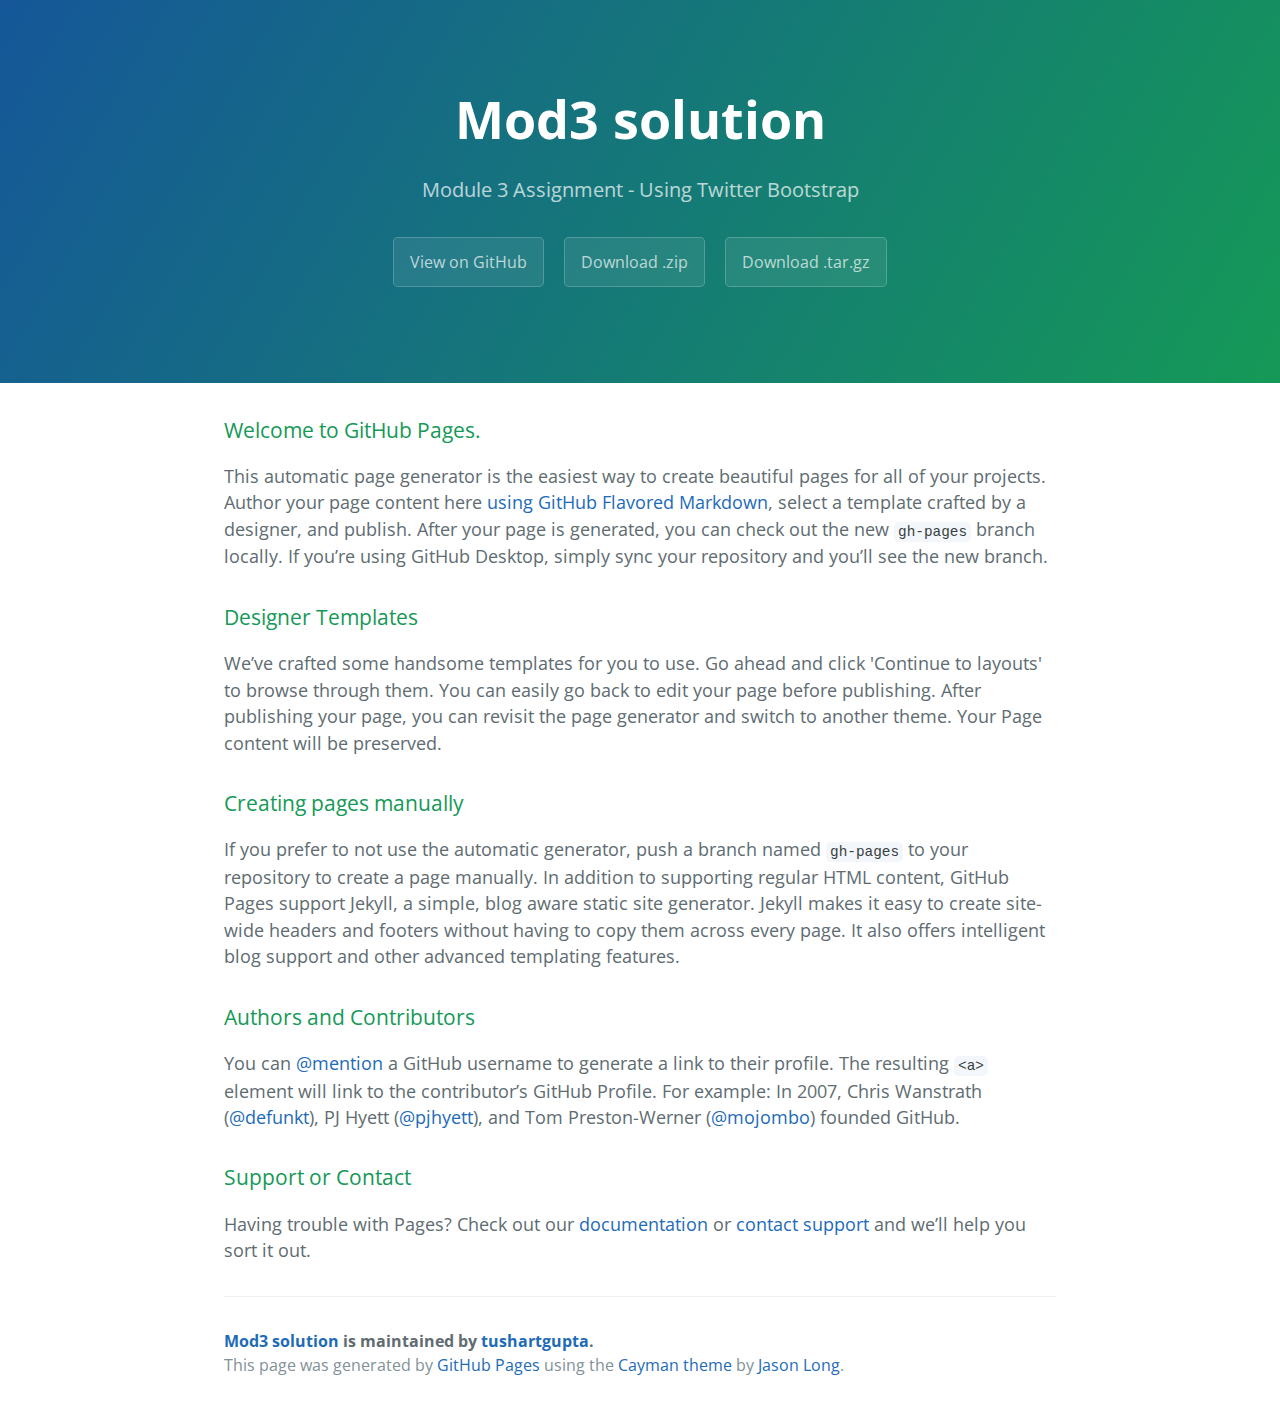
<file: index.html>
<!DOCTYPE html>
<html lang="en-us">
  <head>
    <meta charset="UTF-8">
    <title>Mod3 solution by tushartgupta</title>
    <meta name="viewport" content="width=device-width, initial-scale=1">
    <link rel="stylesheet" type="text/css" href="stylesheets/normalize.css" media="screen">
    <link href='https://fonts.googleapis.com/css?family=Open+Sans:400,700' rel='stylesheet' type='text/css'>
    <link rel="stylesheet" type="text/css" href="stylesheets/stylesheet.css" media="screen">
    <link rel="stylesheet" type="text/css" href="stylesheets/github-light.css" media="screen">
  </head>
  <body>
    <section class="page-header">
      <h1 class="project-name">Mod3 solution</h1>
      <h2 class="project-tagline">Module 3 Assignment - Using Twitter Bootstrap</h2>
      <a href="https://github.com/tushartgupta/mod3_solution" class="btn">View on GitHub</a>
      <a href="https://github.com/tushartgupta/mod3_solution/zipball/master" class="btn">Download .zip</a>
      <a href="https://github.com/tushartgupta/mod3_solution/tarball/master" class="btn">Download .tar.gz</a>
    </section>

    <section class="main-content">
      <h3>
<a id="welcome-to-github-pages" class="anchor" href="#welcome-to-github-pages" aria-hidden="true"><span aria-hidden="true" class="octicon octicon-link"></span></a>Welcome to GitHub Pages.</h3>

<p>This automatic page generator is the easiest way to create beautiful pages for all of your projects. Author your page content here <a href="https://guides.github.com/features/mastering-markdown/">using GitHub Flavored Markdown</a>, select a template crafted by a designer, and publish. After your page is generated, you can check out the new <code>gh-pages</code> branch locally. If you’re using GitHub Desktop, simply sync your repository and you’ll see the new branch.</p>

<h3>
<a id="designer-templates" class="anchor" href="#designer-templates" aria-hidden="true"><span aria-hidden="true" class="octicon octicon-link"></span></a>Designer Templates</h3>

<p>We’ve crafted some handsome templates for you to use. Go ahead and click 'Continue to layouts' to browse through them. You can easily go back to edit your page before publishing. After publishing your page, you can revisit the page generator and switch to another theme. Your Page content will be preserved.</p>

<h3>
<a id="creating-pages-manually" class="anchor" href="#creating-pages-manually" aria-hidden="true"><span aria-hidden="true" class="octicon octicon-link"></span></a>Creating pages manually</h3>

<p>If you prefer to not use the automatic generator, push a branch named <code>gh-pages</code> to your repository to create a page manually. In addition to supporting regular HTML content, GitHub Pages support Jekyll, a simple, blog aware static site generator. Jekyll makes it easy to create site-wide headers and footers without having to copy them across every page. It also offers intelligent blog support and other advanced templating features.</p>

<h3>
<a id="authors-and-contributors" class="anchor" href="#authors-and-contributors" aria-hidden="true"><span aria-hidden="true" class="octicon octicon-link"></span></a>Authors and Contributors</h3>

<p>You can <a href="https://help.github.com/articles/basic-writing-and-formatting-syntax/#mentioning-users-and-teams" class="user-mention">@mention</a> a GitHub username to generate a link to their profile. The resulting <code>&lt;a&gt;</code> element will link to the contributor’s GitHub Profile. For example: In 2007, Chris Wanstrath (<a href="https://github.com/defunkt" class="user-mention">@defunkt</a>), PJ Hyett (<a href="https://github.com/pjhyett" class="user-mention">@pjhyett</a>), and Tom Preston-Werner (<a href="https://github.com/mojombo" class="user-mention">@mojombo</a>) founded GitHub.</p>

<h3>
<a id="support-or-contact" class="anchor" href="#support-or-contact" aria-hidden="true"><span aria-hidden="true" class="octicon octicon-link"></span></a>Support or Contact</h3>

<p>Having trouble with Pages? Check out our <a href="https://help.github.com/pages">documentation</a> or <a href="https://github.com/contact">contact support</a> and we’ll help you sort it out.</p>

      <footer class="site-footer">
        <span class="site-footer-owner"><a href="https://github.com/tushartgupta/mod3_solution">Mod3 solution</a> is maintained by <a href="https://github.com/tushartgupta">tushartgupta</a>.</span>

        <span class="site-footer-credits">This page was generated by <a href="https://pages.github.com">GitHub Pages</a> using the <a href="https://github.com/jasonlong/cayman-theme">Cayman theme</a> by <a href="https://twitter.com/jasonlong">Jason Long</a>.</span>
      </footer>

    </section>

  
  </body>
</html>
</file>
<file: stylesheets/stylesheet.css>
* {
  box-sizing: border-box; }

body {
  padding: 0;
  margin: 0;
  font-family: "Open Sans", "Helvetica Neue", Helvetica, Arial, sans-serif;
  font-size: 16px;
  line-height: 1.5;
  color: #606c71; }

a {
  color: #1e6bb8;
  text-decoration: none; }
  a:hover {
    text-decoration: underline; }

.btn {
  display: inline-block;
  margin-bottom: 1rem;
  color: rgba(255, 255, 255, 0.7);
  background-color: rgba(255, 255, 255, 0.08);
  border-color: rgba(255, 255, 255, 0.2);
  border-style: solid;
  border-width: 1px;
  border-radius: 0.3rem;
  transition: color 0.2s, background-color 0.2s, border-color 0.2s; }
  .btn + .btn {
    margin-left: 1rem; }

.btn:hover {
  color: rgba(255, 255, 255, 0.8);
  text-decoration: none;
  background-color: rgba(255, 255, 255, 0.2);
  border-color: rgba(255, 255, 255, 0.3); }

@media screen and (min-width: 64em) {
  .btn {
    padding: 0.75rem 1rem; } }

@media screen and (min-width: 42em) and (max-width: 64em) {
  .btn {
    padding: 0.6rem 0.9rem;
    font-size: 0.9rem; } }

@media screen and (max-width: 42em) {
  .btn {
    display: block;
    width: 100%;
    padding: 0.75rem;
    font-size: 0.9rem; }
    .btn + .btn {
      margin-top: 1rem;
      margin-left: 0; } }

.page-header {
  color: #fff;
  text-align: center;
  background-color: #159957;
  background-image: linear-gradient(120deg, #155799, #159957); }

@media screen and (min-width: 64em) {
  .page-header {
    padding: 5rem 6rem; } }

@media screen and (min-width: 42em) and (max-width: 64em) {
  .page-header {
    padding: 3rem 4rem; } }

@media screen and (max-width: 42em) {
  .page-header {
    padding: 2rem 1rem; } }

.project-name {
  margin-top: 0;
  margin-bottom: 0.1rem; }

@media screen and (min-width: 64em) {
  .project-name {
    font-size: 3.25rem; } }

@media screen and (min-width: 42em) and (max-width: 64em) {
  .project-name {
    font-size: 2.25rem; } }

@media screen and (max-width: 42em) {
  .project-name {
    font-size: 1.75rem; } }

.project-tagline {
  margin-bottom: 2rem;
  font-weight: normal;
  opacity: 0.7; }

@media screen and (min-width: 64em) {
  .project-tagline {
    font-size: 1.25rem; } }

@media screen and (min-width: 42em) and (max-width: 64em) {
  .project-tagline {
    font-size: 1.15rem; } }

@media screen and (max-width: 42em) {
  .project-tagline {
    font-size: 1rem; } }

.main-content :first-child {
  margin-top: 0; }
.main-content img {
  max-width: 100%; }
.main-content h1, .main-content h2, .main-content h3, .main-content h4, .main-content h5, .main-content h6 {
  margin-top: 2rem;
  margin-bottom: 1rem;
  font-weight: normal;
  color: #159957; }
.main-content p {
  margin-bottom: 1em; }
.main-content code {
  padding: 2px 4px;
  font-family: Consolas, "Liberation Mono", Menlo, Courier, monospace;
  font-size: 0.9rem;
  color: #383e41;
  background-color: #f3f6fa;
  border-radius: 0.3rem; }
.main-content pre {
  padding: 0.8rem;
  margin-top: 0;
  margin-bottom: 1rem;
  font: 1rem Consolas, "Liberation Mono", Menlo, Courier, monospace;
  color: #567482;
  word-wrap: normal;
  background-color: #f3f6fa;
  border: solid 1px #dce6f0;
  border-radius: 0.3rem; }
  .main-content pre > code {
    padding: 0;
    margin: 0;
    font-size: 0.9rem;
    color: #567482;
    word-break: normal;
    white-space: pre;
    background: transparent;
    border: 0; }
.main-content .highlight {
  margin-bottom: 1rem; }
  .main-content .highlight pre {
    margin-bottom: 0;
    word-break: normal; }
.main-content .highlight pre, .main-content pre {
  padding: 0.8rem;
  overflow: auto;
  font-size: 0.9rem;
  line-height: 1.45;
  border-radius: 0.3rem; }
.main-content pre code, .main-content pre tt {
  display: inline;
  max-width: initial;
  padding: 0;
  margin: 0;
  overflow: initial;
  line-height: inherit;
  word-wrap: normal;
  background-color: transparent;
  border: 0; }
  .main-content pre code:before, .main-content pre code:after, .main-content pre tt:before, .main-content pre tt:after {
    content: normal; }
.main-content ul, .main-content ol {
  margin-top: 0; }
.main-content blockquote {
  padding: 0 1rem;
  margin-left: 0;
  color: #819198;
  border-left: 0.3rem solid #dce6f0; }
  .main-content blockquote > :first-child {
    margin-top: 0; }
  .main-content blockquote > :last-child {
    margin-bottom: 0; }
.main-content table {
  display: block;
  width: 100%;
  overflow: auto;
  word-break: normal;
  word-break: keep-all; }
  .main-content table th {
    font-weight: bold; }
  .main-content table th, .main-content table td {
    padding: 0.5rem 1rem;
    border: 1px solid #e9ebec; }
.main-content dl {
  padding: 0; }
  .main-content dl dt {
    padding: 0;
    margin-top: 1rem;
    font-size: 1rem;
    font-weight: bold; }
  .main-content dl dd {
    padding: 0;
    margin-bottom: 1rem; }
.main-content hr {
  height: 2px;
  padding: 0;
  margin: 1rem 0;
  background-color: #eff0f1;
  border: 0; }

@media screen and (min-width: 64em) {
  .main-content {
    max-width: 64rem;
    padding: 2rem 6rem;
    margin: 0 auto;
    font-size: 1.1rem; } }

@media screen and (min-width: 42em) and (max-width: 64em) {
  .main-content {
    padding: 2rem 4rem;
    font-size: 1.1rem; } }

@media screen and (max-width: 42em) {
  .main-content {
    padding: 2rem 1rem;
    font-size: 1rem; } }

.site-footer {
  padding-top: 2rem;
  margin-top: 2rem;
  border-top: solid 1px #eff0f1; }

.site-footer-owner {
  display: block;
  font-weight: bold; }

.site-footer-credits {
  color: #819198; }

@media screen and (min-width: 64em) {
  .site-footer {
    font-size: 1rem; } }

@media screen and (min-width: 42em) and (max-width: 64em) {
  .site-footer {
    font-size: 1rem; } }

@media screen and (max-width: 42em) {
  .site-footer {
    font-size: 0.9rem; } }
</file>
<file: stylesheets/github-light.css>
/*
   Copyright 2014 GitHub Inc.

   Licensed under the Apache License, Version 2.0 (the "License");
   you may not use this file except in compliance with the License.
   You may obtain a copy of the License at

       http://www.apache.org/licenses/LICENSE-2.0

   Unless required by applicable law or agreed to in writing, software
   distributed under the License is distributed on an "AS IS" BASIS,
   WITHOUT WARRANTIES OR CONDITIONS OF ANY KIND, either express or implied.
   See the License for the specific language governing permissions and
   limitations under the License.

*/

.pl-c /* comment */ {
  color: #969896;
}

.pl-c1      /* constant, markup.raw, meta.diff.header, meta.module-reference, meta.property-name, support, support.constant, support.variable, variable.other.constant */,
.pl-s .pl-v /* string variable */ {
  color: #0086b3;
}

.pl-e  /* entity */,
.pl-en /* entity.name */ {
  color: #795da3;
}

.pl-s .pl-s1 /* string source */,
.pl-smi      /* storage.modifier.import, storage.modifier.package, storage.type.java, variable.other, variable.parameter.function */ {
  color: #333;
}

.pl-ent /* entity.name.tag */ {
  color: #63a35c;
}

.pl-k /* keyword, storage, storage.type */ {
  color: #a71d5d;
}

.pl-pds              /* punctuation.definition.string, string.regexp.character-class */,
.pl-s                /* string */,
.pl-s .pl-pse .pl-s1 /* string punctuation.section.embedded source */,
.pl-sr               /* string.regexp */,
.pl-sr .pl-cce       /* string.regexp constant.character.escape */,
.pl-sr .pl-sra       /* string.regexp string.regexp.arbitrary-repitition */,
.pl-sr .pl-sre       /* string.regexp source.ruby.embedded */ {
  color: #183691;
}

.pl-v /* variable */ {
  color: #ed6a43;
}

.pl-id /* invalid.deprecated */ {
  color: #b52a1d;
}

.pl-ii /* invalid.illegal */ {
  background-color: #b52a1d;
  color: #f8f8f8;
}

.pl-sr .pl-cce /* string.regexp constant.character.escape */ {
  color: #63a35c;
  font-weight: bold;
}

.pl-ml /* markup.list */ {
  color: #693a17;
}

.pl-mh        /* markup.heading */,
.pl-mh .pl-en /* markup.heading entity.name */,
.pl-ms        /* meta.separator */ {
  color: #1d3e81;
  font-weight: bold;
}

.pl-mq /* markup.quote */ {
  color: #008080;
}

.pl-mi /* markup.italic */ {
  color: #333;
  font-style: italic;
}

.pl-mb /* markup.bold */ {
  color: #333;
  font-weight: bold;
}

.pl-md /* markup.deleted, meta.diff.header.from-file */ {
  background-color: #ffecec;
  color: #bd2c00;
}

.pl-mi1 /* markup.inserted, meta.diff.header.to-file */ {
  background-color: #eaffea;
  color: #55a532;
}

.pl-mdr /* meta.diff.range */ {
  color: #795da3;
  font-weight: bold;
}

.pl-mo /* meta.output */ {
  color: #1d3e81;
}
</file>
